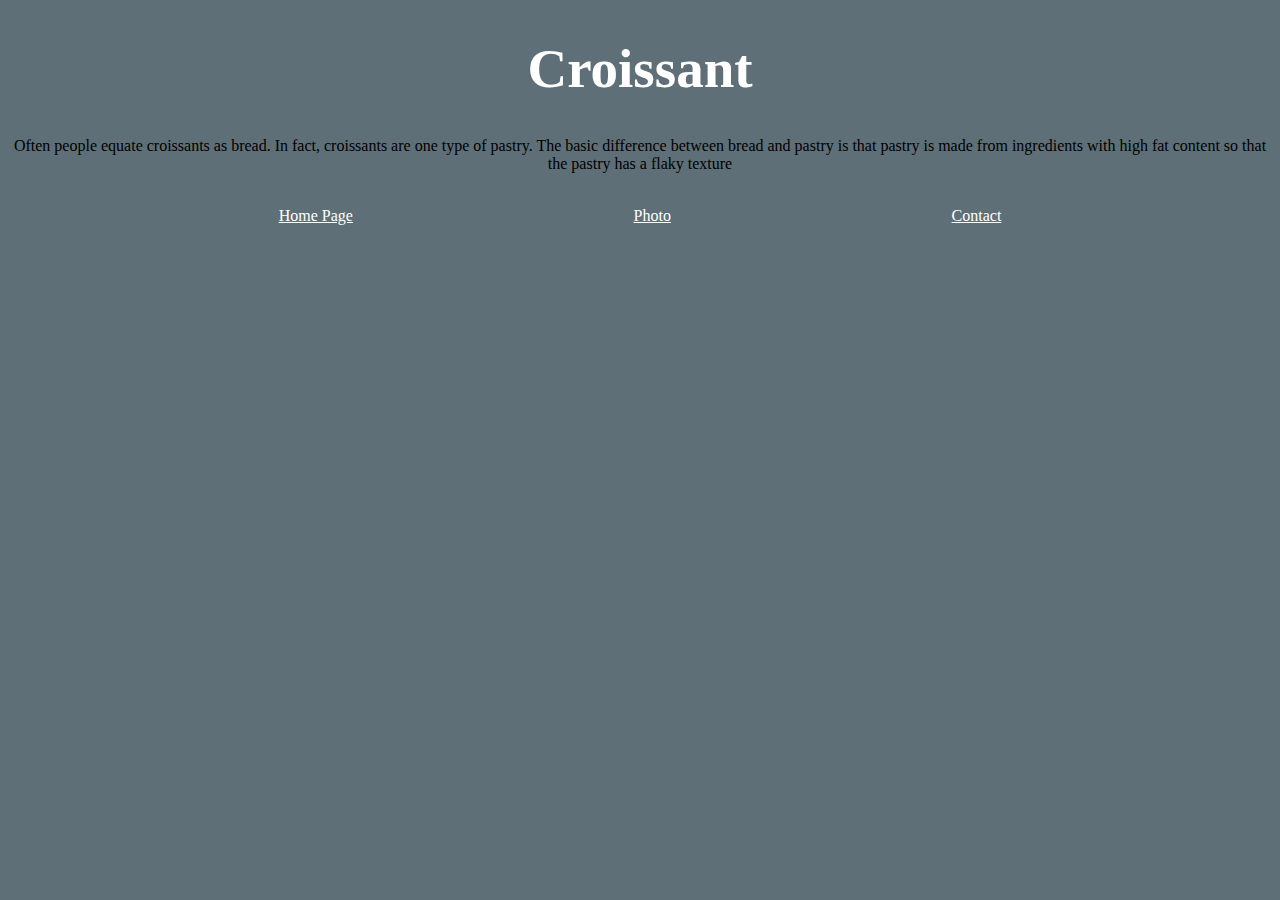
<file: index.html>
<!DOCTYPE html>
<html lang="en">
<head>
    <meta charset="UTF-8" />
    <meta http-equiv="X-UA-Compatible" content="IE=edge" />
    <meta name="viewport" content="Learn about a new delicious treat every day" />
    <link rel="stylesheet" href="/css/styles.css" />
    <title>Daily Yum Yums</title>
</head>
<body>
    <h1>Croissant</h1>
    <p>
        Often people equate croissants as bread. In fact, croissants are one type of pastry. 
        The basic difference between bread and pastry is that pastry is made from ingredients 
        with high fat content so that the pastry has a flaky texture
    </p>
</br>
<div class="menu">
    <div><a href="/index.html">Home Page</a></div>
    <div><a href="/photo.html">Photo</a></div>
    <div><a href="/contact.html">Contact</a></div>
</div>
</body>
</html>
</file>
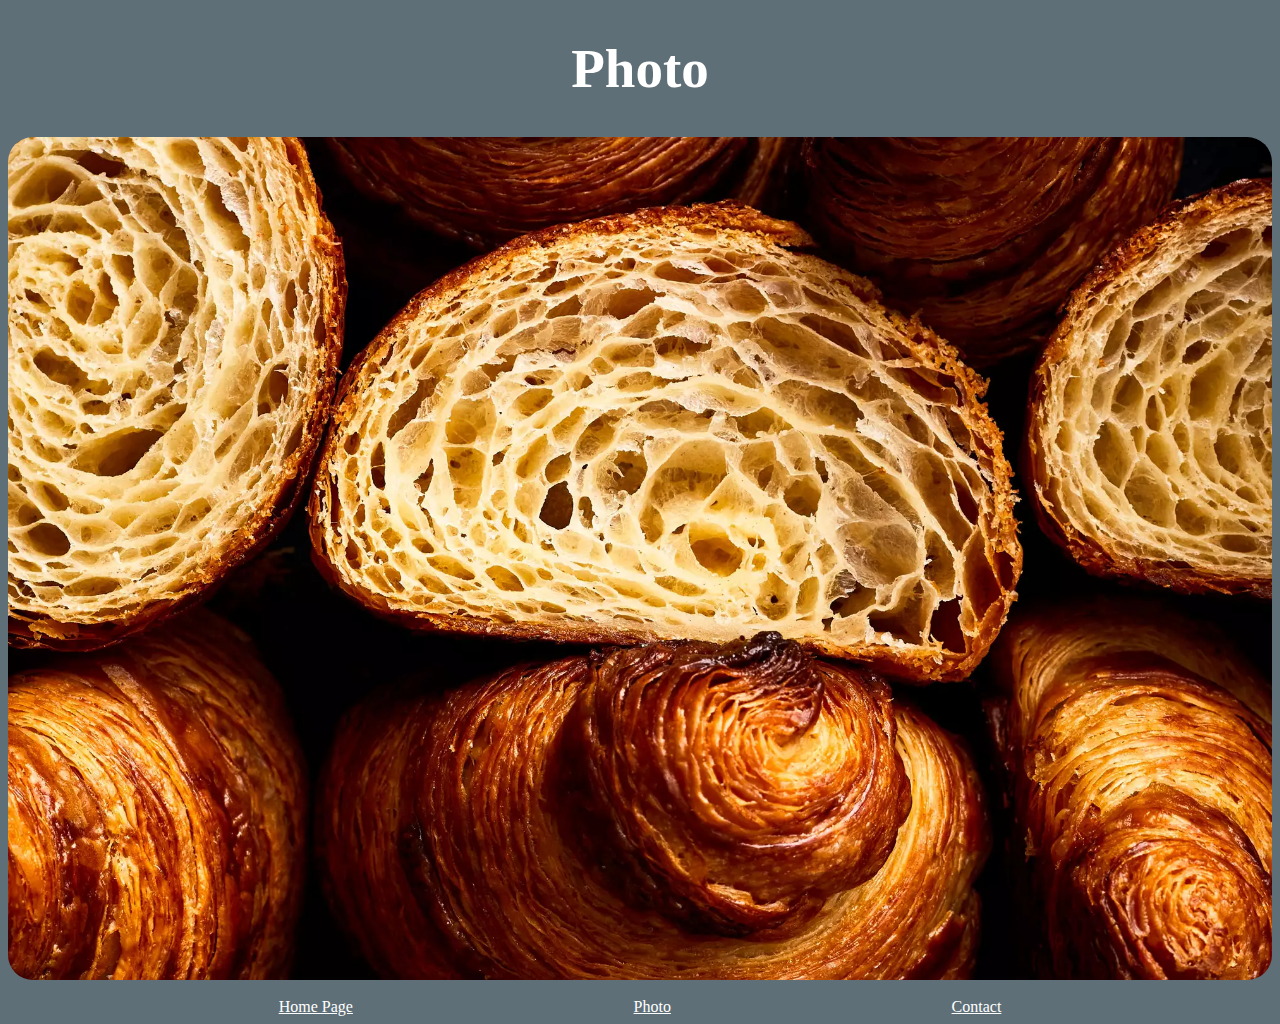
<file: photo.html>
<!DOCTYPE html>
<html lang="en">
<head>
    <meta charset="UTF-8" />
    <meta http-equiv="X-UA-Compatible" content="IE=edge" />
    <meta name="viewport" content="Image of the daily treat" />
    <link rel="stylesheet" href="/css/styles.css" />
    <title>Feast with your eyes - Yum Yum</title>
</head>
<body>
    <h1>Photo</h1>
    <img src= "images/croisant.webp" alt=""/>
</br>
<div class="menu">
    <div><a href="/index.html">Home Page</a></div>
    <div><a href="/photo.html">Photo</a></div>
    <div><a href="/contact.html">Contact</a></div>
</div>
</footer>
</body>
</html>
</file>
<file: css/styles.css>
body {
    background-color: hsl(200, 11%, 42%);
}

h1 {
    text-align: center;
    color: white;
    font-size: 55px;
}

p {
    text-align: center;
}

a {
    text-align: center;
    color: white;
}

img {
    width: 100%;
    height: auto;
    border-radius: 25px;
    display: block;
}

.menu {
    display: flex;
    justify-content: space-evenly;
    gap: 10px;
}
</file>
